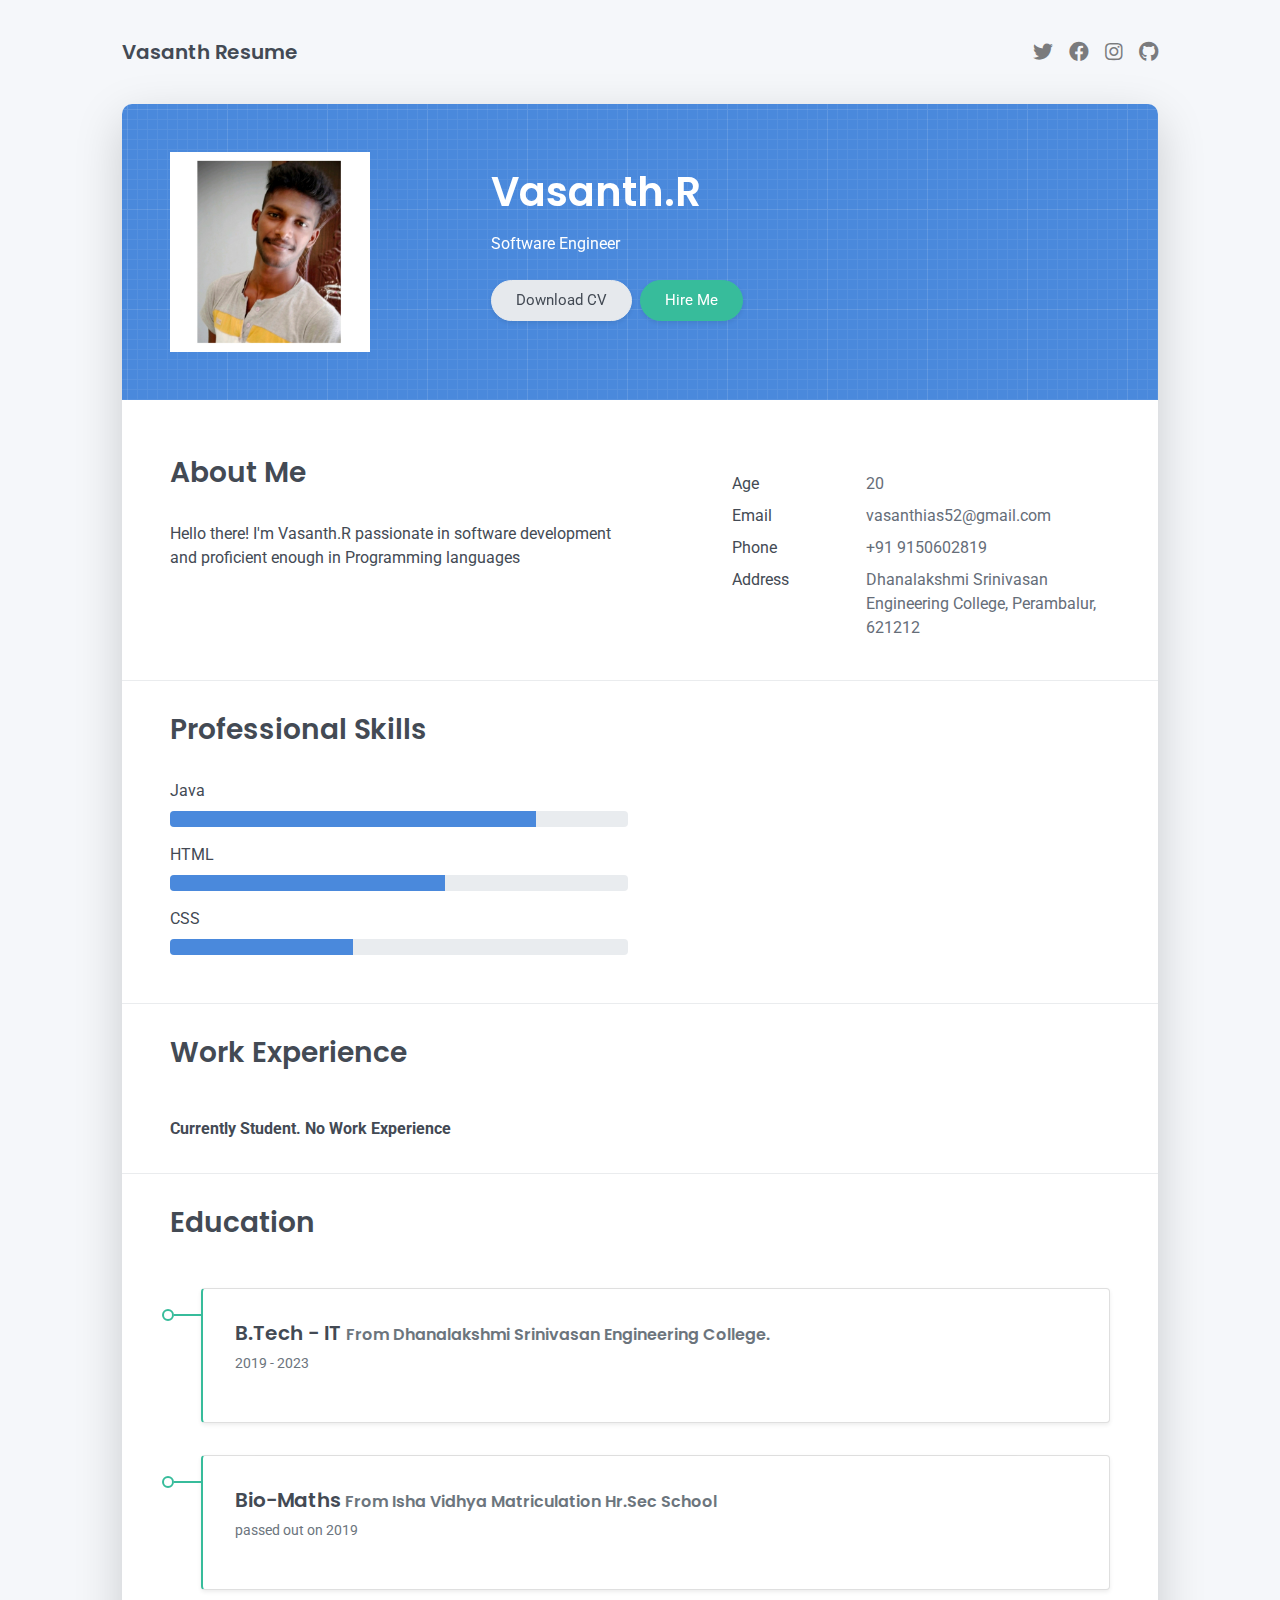
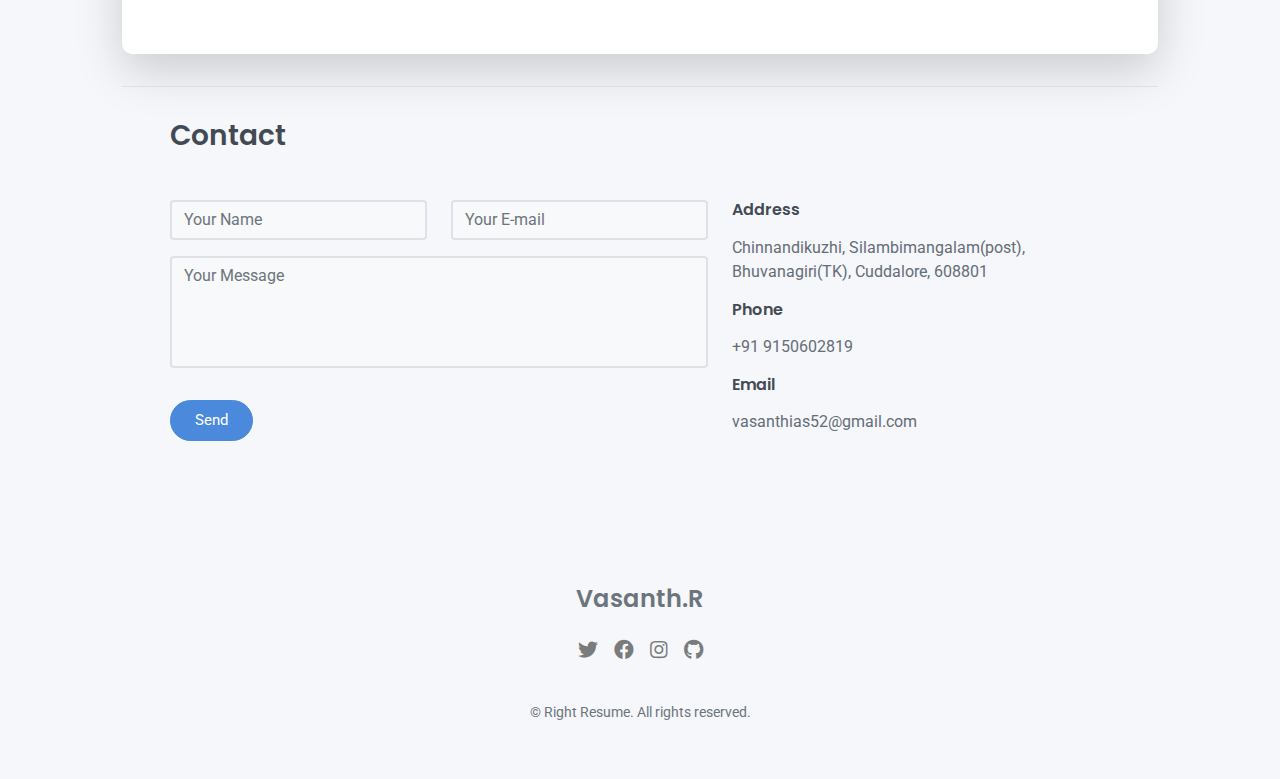
<file: Assignments/Team Lead/Assignment 1/index.html>
<!DOCTYPE html>
<html lang="en-US">
  <head>
    <meta charset="UTF-8">
    <meta http-equiv="X-UA-Compatible" content="IE=edge">
    <meta name="viewport" content="width=device-width, initial-scale=1">
    <title>Vasa Resume</title>
    <link rel="preconnect" href="https://fonts.gstatic.com" crossorigin="crossorigin"/>
    <link rel="preload" as="style" href="https://fonts.googleapis.com/css2?family=Poppins:wght@600&amp;family=Roboto:wght@300;400;500;700&amp;display=swap"/>
    <link rel="stylesheet" href="https://fonts.googleapis.com/css2?family=Poppins:wght@600&amp;family=Roboto:wght@300;400;500;700&amp;display=swap" media="print" onload="this.media='all'"/>
    <noscript>
      <link rel="stylesheet" href="https://fonts.googleapis.com/css2?family=Poppins:wght@600&amp;family=Roboto:wght@300;400;500;700&amp;display=swap"/>
    </noscript>
    <link href="css/font-awesome/css/all.min.css?ver=1.2.0" rel="stylesheet">
    <link href="css/bootstrap.min.css?ver=1.2.0" rel="stylesheet">
    <link href="css/aos.css?ver=1.2.0" rel="stylesheet">
    <link href="css/main.css?ver=1.2.0" rel="stylesheet">
    <noscript>
      <style type="text/css">
        [data-aos] {
            opacity: 1 !important;
            transform: translate(0) scale(1) !important;
        }
        img{
          border: 2px solid white !important;
        }
      </style>
    </noscript>
  </head>
  <body id="top">
    <header class="d-print-none">
      <div class="container text-center text-lg-left">
        <div class="py-3 clearfix">
          <h1 class="site-title mb-0">Vasanth Resume</h1>
          <div class="site-nav">
            <nav role="navigation">
              <ul class="nav justify-content-center">
                <li class="nav-item"><a class="nav-link" href="https://twitter.com" title="Twitter"><i class="fab fa-twitter"></i><span class="menu-title sr-only">Twitter</span></a>
                </li>
                <li class="nav-item"><a class="nav-link" href="https://www.facebook.com" title="Facebook"><i class="fab fa-facebook"></i><span class="menu-title sr-only">Facebook</span></a>
                </li>
                <li class="nav-item"><a class="nav-link" href="https://www.instagram.com" title="Instagram"><i class="fab fa-instagram"></i><span class="menu-title sr-only">Instagram</span></a>
                </li>
                <li class="nav-item"><a class="nav-link" href="https://github.com" title="Github"><i class="fab fa-github"></i><span class="menu-title sr-only">Github</span></a>
                </li>
              </ul>
            </nav>
          </div>
        </div>
      </div>
    </header>
    <div class="page-content">
      <div class="container">
<div class="cover shadow-lg bg-white">
  <div class="cover-bg p-3 p-lg-4 text-white">
    <div class="row">
      <div class="col-lg-4 col-md-5">
        <div><img src="images/vasa_img.jpg" width="200" height="200"  class="border border-5 border-white"/></div>
      </div>
      <div class="col-lg-8 col-md-7 text-center text-md-start">
        <h2 class="h1 mt-2" data-aos="fade-left" data-aos-delay="0">Vasanth.R</h2>
        <p data-aos="fade-left" data-aos-delay="100">Software Engineer</p>
        <div class="d-print-none" data-aos="fade-left" data-aos-delay="200"><a class="btn btn-light text-dark shadow-sm mt-1 me-1"  target="_blank">Download CV</a><a class="btn btn-success shadow-sm mt-1" href="#contact">Hire Me</a></div>
      </div>
    </div>
  </div>
  <div class="about-section pt-4 px-3 px-lg-4 mt-1">
    <div class="row">
      <div class="col-md-6">
        <h2 class="h3 mb-3">About Me</h2>
        <p>Hello there! I'm Vasanth.R passionate in software development and proficient enough in Programming languages</p>
      </div>
      <div class="col-md-5 offset-md-1">
        <div class="row mt-2">
          <div class="col-sm-4">
            <div class="pb-1">Age</div>
          </div>
          <div class="col-sm-8">
            <div class="pb-1 text-secondary">20</div>
          </div>
          <div class="col-sm-4">
            <div class="pb-1">Email</div>
          </div>
          <div class="col-sm-8">
            <div class="pb-1 text-secondary">vasanthias52@gmail.com</div>
          </div>
          <div class="col-sm-4">
            <div class="pb-1">Phone</div>
          </div>
          <div class="col-sm-8">
            <div class="pb-1 text-secondary">+91 9150602819</div>
          </div>
          <div class="col-sm-4">
            <div class="pb-1">Address</div>
          </div>
          <div class="col-sm-8">
            <div class="pb-1 text-secondary">Dhanalakshmi Srinivasan Engineering College, Perambalur, 621212</div>
          </div>
        </div>
      </div>
    </div>
  </div>
  <hr class="d-print-none"/>
  <div class="skills-section px-3 px-lg-4">
    <h2 class="h3 mb-3">Professional Skills</h2>
    <div class="row">
      <div class="col-md-6">
        <div class="mb-2"><span>Java</span>
          <div class="progress my-1">
            <div class="progress-bar bg-primary" role="progressbar" data-aos="zoom-in-right" data-aos-delay="100" data-aos-anchor=".skills-section" style="width: 80%" aria-valuenow="90" aria-valuemin="0" aria-valuemax="100"></div>
          </div>
        </div>
        <div class="mb-2"><span>HTML</span>
          <div class="progress my-1">
            <div class="progress-bar bg-primary" role="progressbar" data-aos="zoom-in-right" data-aos-delay="200" data-aos-anchor=".skills-section" style="width: 60%" aria-valuenow="85" aria-valuemin="0" aria-valuemax="100"></div>
          </div>
        </div>
        <div class="mb-2"><span>CSS</span>
          <div class="progress my-1">
            <div class="progress-bar bg-primary" role="progressbar" data-aos="zoom-in-right" data-aos-delay="300" data-aos-anchor=".skills-section" style="width: 40%" aria-valuenow="75" aria-valuemin="0" aria-valuemax="100"></div>
          </div>
        </div>
      </div>
    </div>
  </div>
  <hr class="d-print-none"/>
  <div class="work-experience-section px-3 px-lg-4">
    <h2 class="h3 mb-4">Work Experience</h2><b>Currently Student. No Work Experience</b>
  </div>
  <hr class="d-print-none"/>
  <div class="page-break"></div>
  <div class="education-section px-3 px-lg-4 pb-4">
    <h2 class="h3 mb-4">Education</h2>
      <div class="timeline-card timeline-card-success card shadow-sm">
        <div class="card-body">
          <div class="h5 mb-1">B.Tech - IT <span class="text-muted h6"> From Dhanalakshmi Srinivasan Engineering College. </span></div>
          <div class="text-muted text-small mb-2">2019 - 2023</div>
        </div>
      </div>
      <div class="timeline-card timeline-card-success card shadow-sm">
        <div class="card-body">
          <div class="h5 mb-1">Bio-Maths<span class="text-muted h6"> From Isha Vidhya Matriculation Hr.Sec School</span></div>
          <div class="text-muted text-small mb-2">passed out on 2019</div>
        </div>
      </div>
    </div>
  </div>
  <hr class="d-print-none"/>
  <div class="contant-section px-3 px-lg-4 pb-4" id="contact">
    <h2 class="h3 text mb-3">Contact</h2>
    <div class="row">
      <div class="col-md-7 d-print-none">
        <div class="my-2"><form action=""
    method="POST">
  <div class="row">
    <div class="col-6">
      <input class="form-control" type="text" id="name" name="name" placeholder="Your Name" required>
    </div>
    <div class="col-6">
      <input class="form-control" type="email" id="email" name="_replyto" placeholder="Your E-mail" required>
    </div>
  </div>
  <div class="form-group my-2">
    <textarea class="form-control" style="resize: none;" id="message" name="message" rows="4"  placeholder="Your Message" required></textarea>
  </div>
  <button class="btn btn-primary mt-2" type="submit">Send</button>
</form>
        </div>
      </div>
      <div class="col">
        <div class="mt-2">
          <h3 class="h6">Address</h3>
          <div class="pb-2 text-secondary">Chinnandikuzhi, Silambimangalam(post), Bhuvanagiri(TK), Cuddalore, 608801</div>
          <h3 class="h6">Phone</h3>
          <div class="pb-2 text-secondary">+91 9150602819</div>
          <h3 class="h6">Email</h3>
          <div class="pb-2 text-secondary">vasanthias52@gmail.com</div>
        </div>
      </div>
      <div class="col d-none d-print-block">
        <div class="mt-2">
          <div>
            <div class="mb-2">
              <div class="text-dark"><i class="fab fa-twitter mr-1"></i><span>https://twitter.com</span>
              </div>
            </div>
            <div class="mb-2">
              <div class="text-dark"><i class="fab fa-facebook mr-1"></i><span>https://www.facebook.com</span>
              </div>
            </div>
            <div class="mb-2">
              <div class="text-dark"><i class="fab fa-instagram mr-1"></i><span>https://www.instagram.com</span>
              </div>
            </div>
            <div class="mb-2">
              <div class="text-dark"><i class="fab fa-github mr-1"></i><span>https://github.com</span>
              </div>
            </div>
          </div>
        </div>
      </div>
    </div>
  </div>
</div></div>
    </div>
    <footer class="pt-4 pb-4 text-muted text-center d-print-none">
      <div class="container">
        <div class="my-3">
          <div class="h4">Vasanth.R</div>
          <div class="footer-nav">
            <nav role="navigation">
              <ul class="nav justify-content-center">
                <li class="nav-item"><a class="nav-link" href="https://twitter.com" title="Twitter"><i class="fab fa-twitter"></i><span class="menu-title sr-only">Twitter</span></a>
                </li>
                <li class="nav-item"><a class="nav-link" href="https://www.facebook.com" title="Facebook"><i class="fab fa-facebook"></i><span class="menu-title sr-only">Facebook</span></a>
                </li>
                <li class="nav-item"><a class="nav-link" href="https://www.instagram.com" title="Instagram"><i class="fab fa-instagram"></i><span class="menu-title sr-only">Instagram</span></a>
                </li>
                <li class="nav-item"><a class="nav-link" href="https://github.com" title="Github"><i class="fab fa-github"></i><span class="menu-title sr-only">Github</span></a>
                </li>
              </ul>
            </nav>
          </div>
        </div>
        <div class="text-small">
          <div class="mb-1">&copy; Right Resume. All rights reserved.</div>
        </div>
      </div>
    </footer>
    <script src="scripts/bootstrap.bundle.min.js?ver=1.2.0"></script>
    <script src="scripts/aos.js?ver=1.2.0"></script>
    <script src="scripts/main.js?ver=1.2.0"></script>
  </body>
</html>
</file>
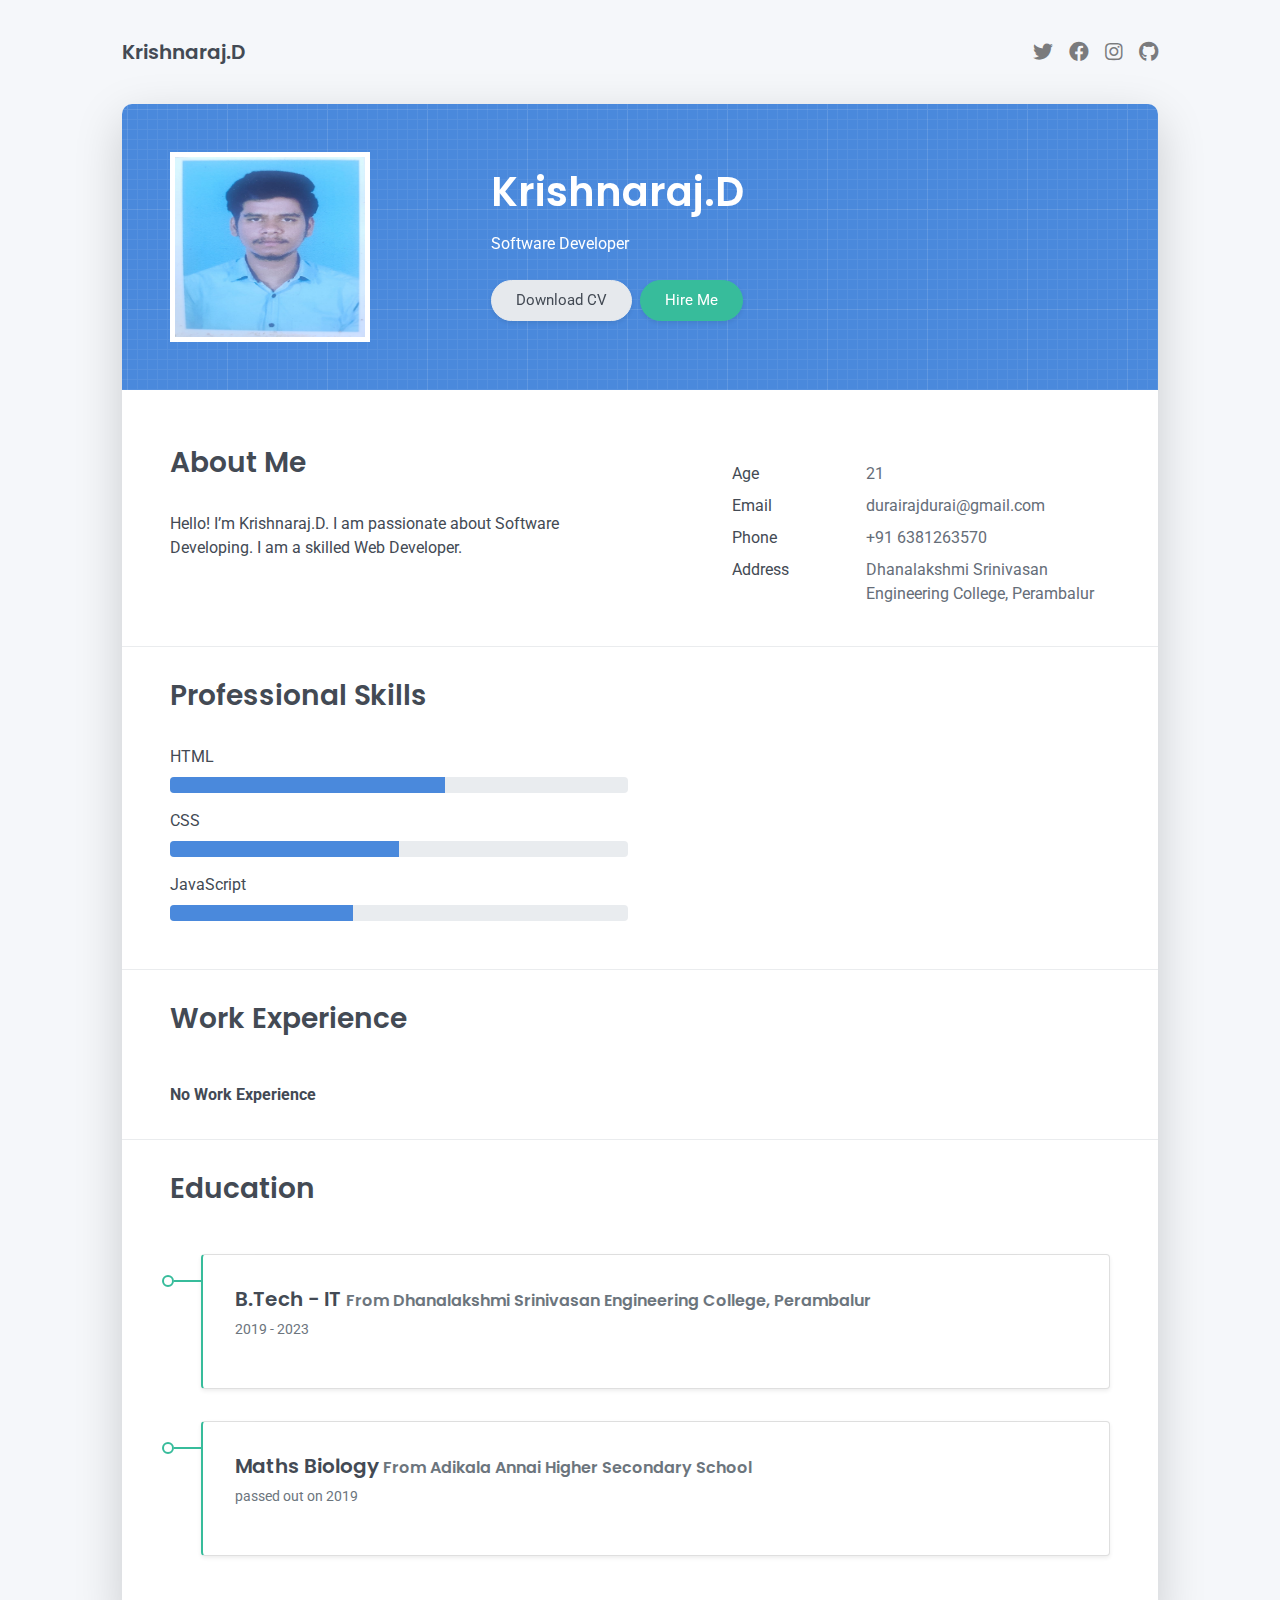
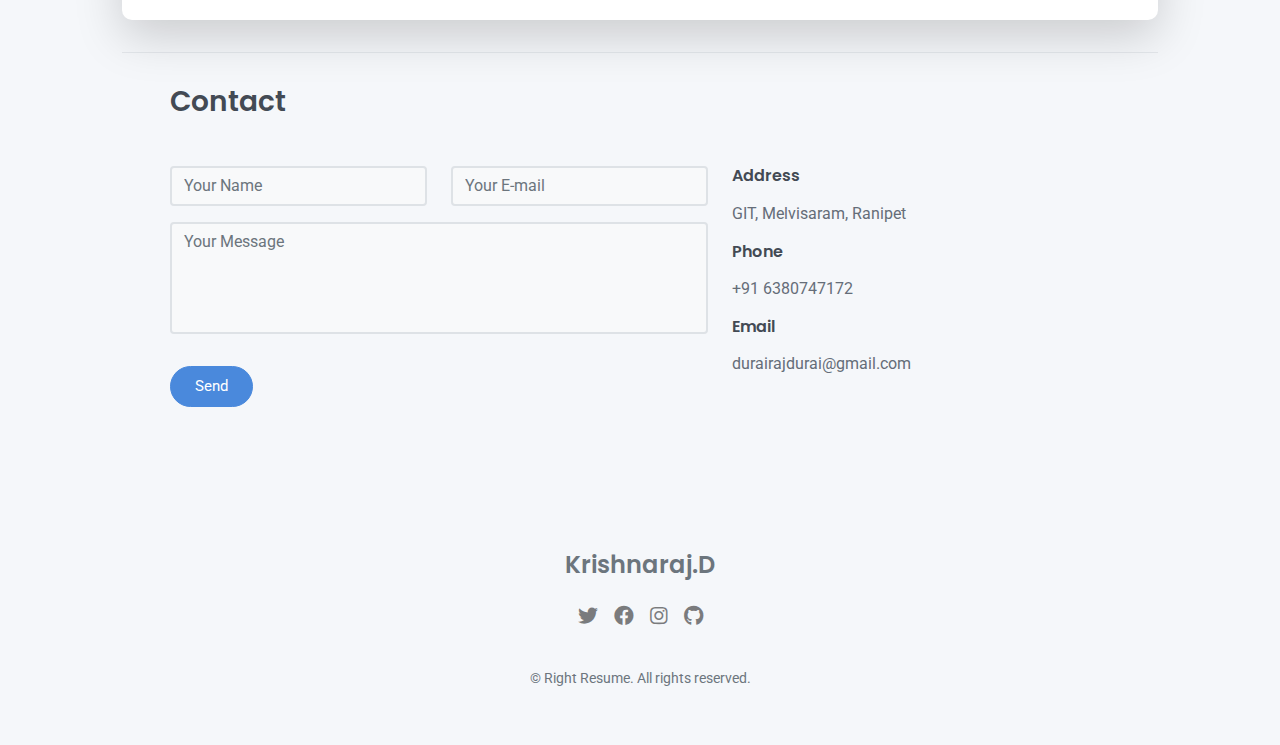
<file: Assignments/Team Member 1/Assignment 1/index.html>
<!DOCTYPE html>
<html lang="en-US">
  <head>
    <meta charset="UTF-8">
    <meta http-equiv="X-UA-Compatible" content="IE=edge">
    <meta name="viewport" content="width=device-width, initial-scale=1">
    <title>Right Resume</title>
    <link rel="preconnect" href="https://fonts.gstatic.com" crossorigin="crossorigin"/>
    <link rel="preload" as="style" href="https://fonts.googleapis.com/css2?family=Poppins:wght@600&amp;family=Roboto:wght@300;400;500;700&amp;display=swap"/>
    <link rel="stylesheet" href="https://fonts.googleapis.com/css2?family=Poppins:wght@600&amp;family=Roboto:wght@300;400;500;700&amp;display=swap" media="print" onload="this.media='all'"/>
    <noscript>
      <link rel="stylesheet" href="https://fonts.googleapis.com/css2?family=Poppins:wght@600&amp;family=Roboto:wght@300;400;500;700&amp;display=swap"/>
    </noscript>
    <link href="css/font-awesome/css/all.min.css?ver=1.2.0" rel="stylesheet">
    <link href="css/bootstrap.min.css?ver=1.2.0" rel="stylesheet">
    <link href="css/aos.css?ver=1.2.0" rel="stylesheet">
    <link href="css/main.css?ver=1.2.0" rel="stylesheet">
    <noscript>
      <style type="text/css">
        [data-aos] {
            opacity: 1 !important;
            transform: translate(0) scale(1) !important;
        }
        img{
          border: 2px solid white !important;
        }
      </style>
    </noscript>
  </head>
  <body id="top">
    <header class="d-print-none">
      <div class="container text-center text-lg-left">
        <div class="py-3 clearfix">
          <h1 class="site-title mb-0">Krishnaraj.D</h1>
          <div class="site-nav">
            <nav role="navigation">
              <ul class="nav justify-content-center">
                <li class="nav-item"><a class="nav-link" href="https://twitter.com" title="Twitter"><i class="fab fa-twitter"></i><span class="menu-title sr-only">Twitter</span></a>
                </li>
                <li class="nav-item"><a class="nav-link" href="https://www.facebook.com" title="Facebook"><i class="fab fa-facebook"></i><span class="menu-title sr-only">Facebook</span></a>
                </li>
                <li class="nav-item"><a class="nav-link" href="https://www.instagram.com" title="Instagram"><i class="fab fa-instagram"></i><span class="menu-title sr-only">Instagram</span></a>
                </li>
                <li class="nav-item"><a class="nav-link" href="https://github.com" title="Github"><i class="fab fa-github"></i><span class="menu-title sr-only">Github</span></a>
                </li>
              </ul>
            </nav>
          </div>
        </div>
      </div>
    </header>
    <div class="page-content">
      <div class="container">
<div class="cover shadow-lg bg-white">
  <div class="cover-bg p-3 p-lg-4 text-white">
    <div class="row">
      <div class="col-lg-4 col-md-5">
        <div><img src="images/krishnaraj_img.jpeg" width="200" height="190"  class="border border-5 border-white"/></div>
      </div>
      <div class="col-lg-8 col-md-7 text-center text-md-start">
        <h2 class="h1 mt-2" data-aos="fade-left" data-aos-delay="0">Krishnaraj.D</h2>
        <p data-aos="fade-left" data-aos-delay="100">Software Developer</p>
        <div class="d-print-none" data-aos="fade-left" data-aos-delay="200"><a class="btn btn-light text-dark shadow-sm mt-1 me-1" href="dhiyaneshwar.pdf" target="_blank">Download CV</a><a class="btn btn-success shadow-sm mt-1" href="#contact">Hire Me</a></div>
      </div>
    </div>
  </div>
  <div class="about-section pt-4 px-3 px-lg-4 mt-1">
    <div class="row">
      <div class="col-md-6">
        <h2 class="h3 mb-3">About Me</h2>
        <p>Hello! I’m Krishnaraj.D. I am passionate about Software Developing. I am a skilled Web Developer.</p>
      </div>
      <div class="col-md-5 offset-md-1">
        <div class="row mt-2">
          <div class="col-sm-4">
            <div class="pb-1">Age</div>
          </div>
          <div class="col-sm-8">
            <div class="pb-1 text-secondary">21</div>
          </div>
          <div class="col-sm-4">
            <div class="pb-1">Email</div>
          </div>
          <div class="col-sm-8">
            <div class="pb-1 text-secondary">durairajdurai@gmail.com</div>
          </div>
          <div class="col-sm-4">
            <div class="pb-1">Phone</div>
          </div>
          <div class="col-sm-8">
            <div class="pb-1 text-secondary">+91 6381263570</div>
          </div>
          <div class="col-sm-4">
            <div class="pb-1">Address</div>
          </div>
          <div class="col-sm-8">
            <div class="pb-1 text-secondary">Dhanalakshmi Srinivasan Engineering College, Perambalur</div>
          </div>
        </div>
      </div>
    </div>
  </div>
  <hr class="d-print-none"/>
  <div class="skills-section px-3 px-lg-4">
    <h2 class="h3 mb-3">Professional Skills</h2>
    <div class="row">
      <div class="col-md-6">
        <div class="mb-2"><span>HTML</span>
          <div class="progress my-1">
            <div class="progress-bar bg-primary" role="progressbar" data-aos="zoom-in-right" data-aos-delay="100" data-aos-anchor=".skills-section" style="width: 60%" aria-valuenow="90" aria-valuemin="0" aria-valuemax="100"></div>
          </div>
        </div>
        <div class="mb-2"><span>CSS</span>
          <div class="progress my-1">
            <div class="progress-bar bg-primary" role="progressbar" data-aos="zoom-in-right" data-aos-delay="200" data-aos-anchor=".skills-section" style="width: 50%" aria-valuenow="85" aria-valuemin="0" aria-valuemax="100"></div>
          </div>
        </div>
        <div class="mb-2"><span>JavaScript</span>
          <div class="progress my-1">
            <div class="progress-bar bg-primary" role="progressbar" data-aos="zoom-in-right" data-aos-delay="300" data-aos-anchor=".skills-section" style="width: 40%" aria-valuenow="75" aria-valuemin="0" aria-valuemax="100"></div>
          </div>
        </div>
      </div>
    </div>
  </div>
  <hr class="d-print-none"/>
  <div class="work-experience-section px-3 px-lg-4">
    <h2 class="h3 mb-4">Work Experience</h2><b>No Work Experience</b>
  </div>
  <hr class="d-print-none"/>
  <div class="page-break"></div>
  <div class="education-section px-3 px-lg-4 pb-4">
    <h2 class="h3 mb-4">Education</h2>
      <div class="timeline-card timeline-card-success card shadow-sm">
        <div class="card-body">
          <div class="h5 mb-1">B.Tech - IT <span class="text-muted h6"> From  Dhanalakshmi Srinivasan Engineering College, Perambalur </span></div>
          <div class="text-muted text-small mb-2">2019 - 2023</div>
        </div>
      </div>
      <div class="timeline-card timeline-card-success card shadow-sm">
        <div class="card-body">
          <div class="h5 mb-1">Maths Biology<span class="text-muted h6"> From Adikala Annai Higher Secondary School</span></div>
          <div class="text-muted text-small mb-2">passed out on 2019</div>
        </div>
      </div>
    </div>
  </div>
  <hr class="d-print-none"/>
  <div class="contant-section px-3 px-lg-4 pb-4" id="contact">
    <h2 class="h3 text mb-3">Contact</h2>
    <div class="row">
      <div class="col-md-7 d-print-none">
        <div class="my-2"><form action=""
    method="POST">
  <div class="row">
    <div class="col-6">
      <input class="form-control" type="text" id="name" name="name" placeholder="Your Name" required>
    </div>
    <div class="col-6">
      <input class="form-control" type="email" id="email" name="_replyto" placeholder="Your E-mail" required>
    </div>
  </div>
  <div class="form-group my-2">
    <textarea class="form-control" style="resize: none;" id="message" name="message" rows="4"  placeholder="Your Message" required></textarea>
  </div>
  <button class="btn btn-primary mt-2" type="submit">Send</button>
</form>
        </div>
      </div>
      <div class="col">
        <div class="mt-2">
          <h3 class="h6">Address</h3>
          <div class="pb-2 text-secondary">GIT, Melvisaram, Ranipet</div>
          <h3 class="h6">Phone</h3>
          <div class="pb-2 text-secondary">+91 6380747172</div>
          <h3 class="h6">Email</h3>
          <div class="pb-2 text-secondary">durairajdurai@gmail.com</div>
        </div>
      </div>
      <div class="col d-none d-print-block">
        <div class="mt-2">
          <div>
            <div class="mb-2">
              <div class="text-dark"><i class="fab fa-twitter mr-1"></i><span>https://twitter.com</span>
              </div>
            </div>
            <div class="mb-2">
              <div class="text-dark"><i class="fab fa-facebook mr-1"></i><span>https://www.facebook.com</span>
              </div>
            </div>
            <div class="mb-2">
              <div class="text-dark"><i class="fab fa-instagram mr-1"></i><span>https://www.instagram.com</span>
              </div>
            </div>
            <div class="mb-2">
              <div class="text-dark"><i class="fab fa-github mr-1"></i><span>https://github.com</span>
              </div>
            </div>
          </div>
        </div>
      </div>
    </div>
  </div>
</div></div>
    </div>
    <footer class="pt-4 pb-4 text-muted text-center d-print-none">
      <div class="container">
        <div class="my-3">
          <div class="h4">Krishnaraj.D</div>
          <div class="footer-nav">
            <nav role="navigation">
              <ul class="nav justify-content-center">
                <li class="nav-item"><a class="nav-link" href="https://twitter.com" title="Twitter"><i class="fab fa-twitter"></i><span class="menu-title sr-only">Twitter</span></a>
                </li>
                <li class="nav-item"><a class="nav-link" href="https://www.facebook.com" title="Facebook"><i class="fab fa-facebook"></i><span class="menu-title sr-only">Facebook</span></a>
                </li>
                <li class="nav-item"><a class="nav-link" href="https://www.instagram.com" title="Instagram"><i class="fab fa-instagram"></i><span class="menu-title sr-only">Instagram</span></a>
                </li>
                <li class="nav-item"><a class="nav-link" href="https://github.com" title="Github"><i class="fab fa-github"></i><span class="menu-title sr-only">Github</span></a>
                </li>
              </ul>
            </nav>
          </div>
        </div>
        <div class="text-small">
          <div class="mb-1">&copy; Right Resume. All rights reserved.</div>
        </div>
      </div>
    </footer>
    <script src="scripts/bootstrap.bundle.min.js?ver=1.2.0"></script>
    <script src="scripts/aos.js?ver=1.2.0"></script>
    <script src="scripts/main.js?ver=1.2.0"></script>
  </body>
</html>
</file>
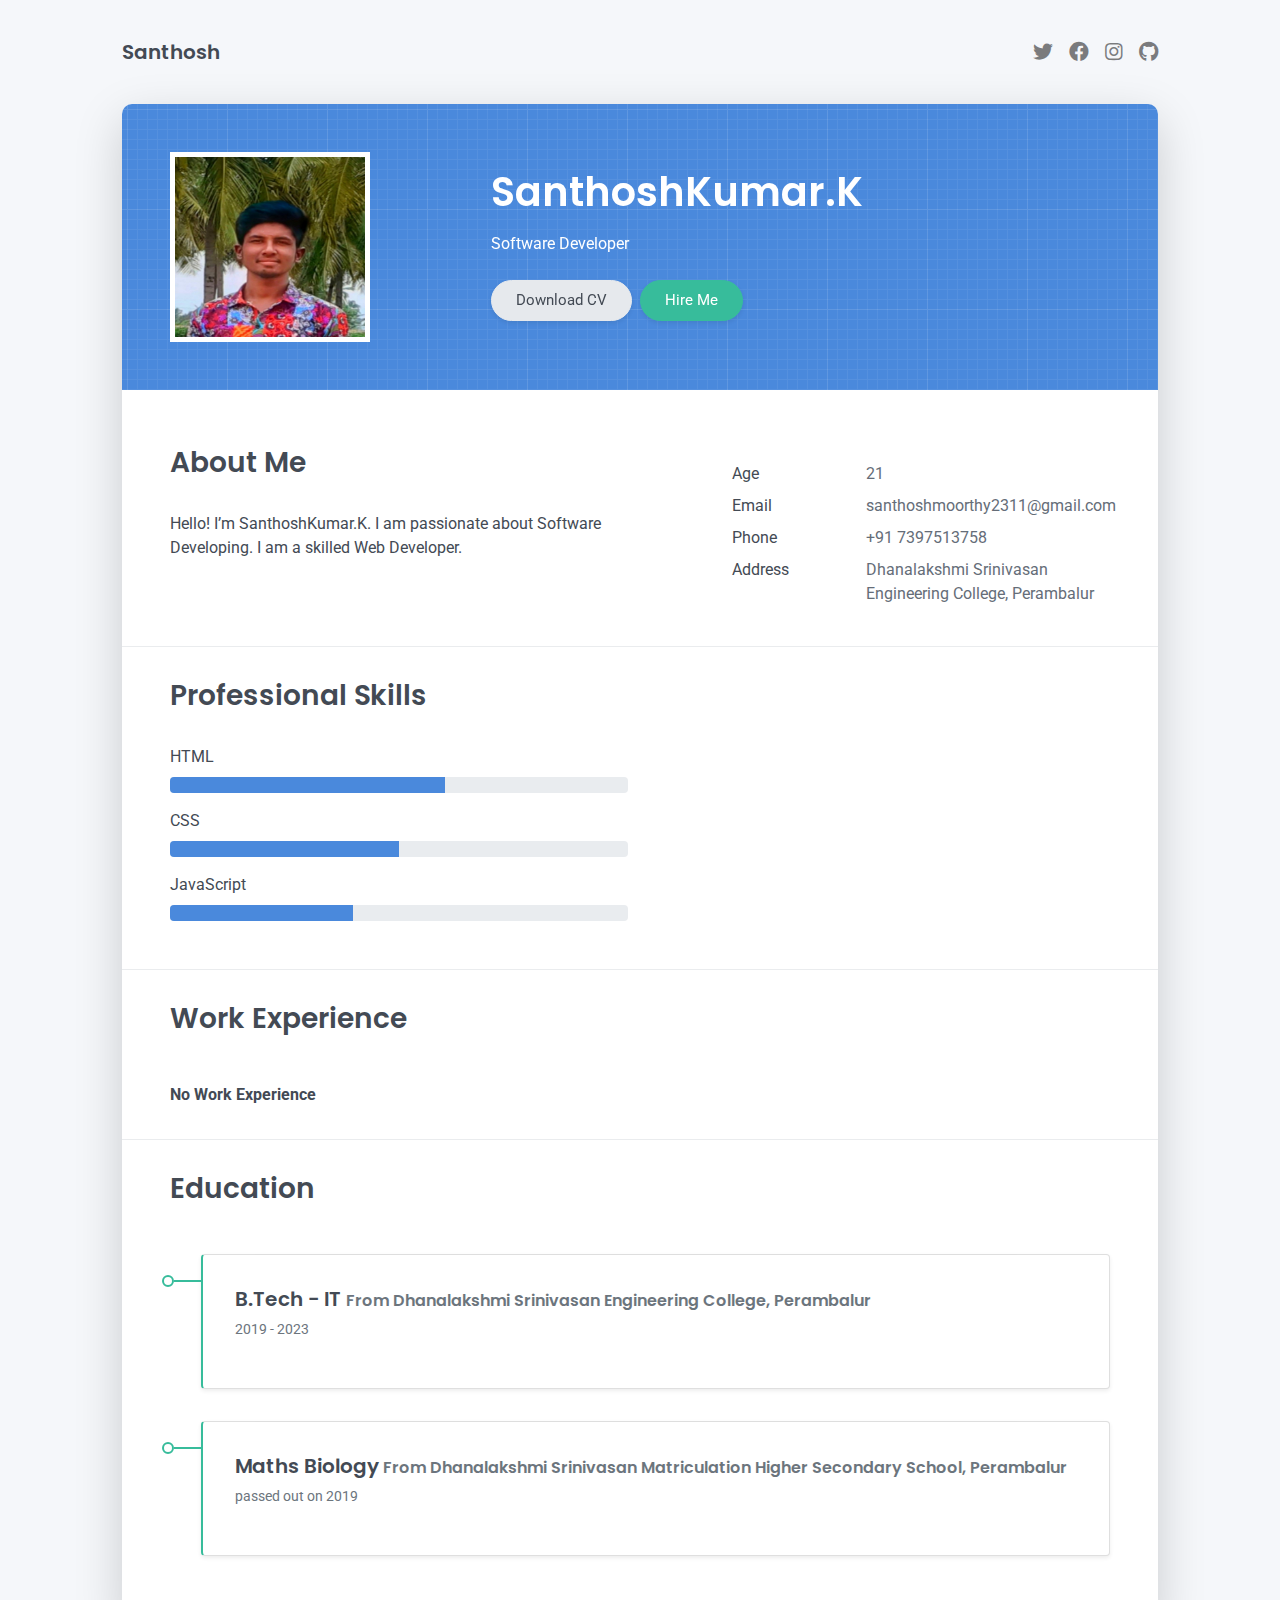
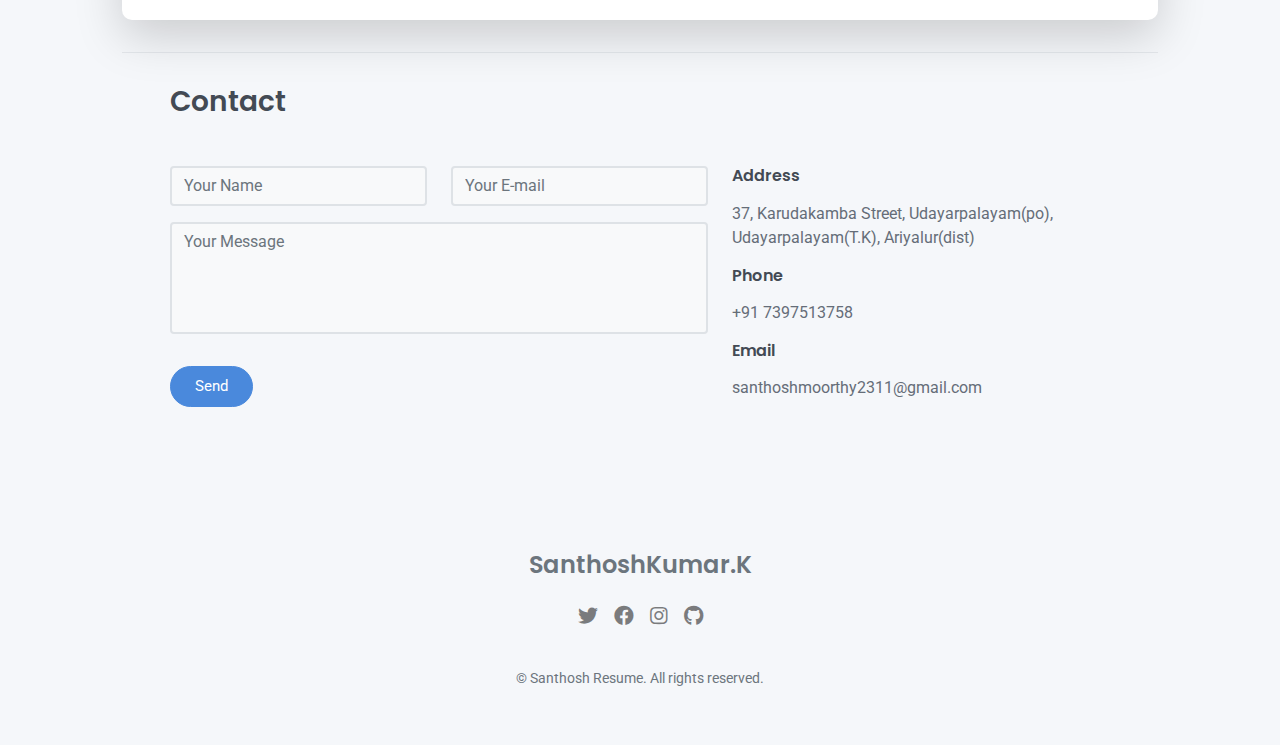
<file: Assignments/Team Member 2/Assignment 1/index.html>
<!DOCTYPE html>
<html lang="en-US">
  <head>
    <meta charset="UTF-8">
    <meta http-equiv="X-UA-Compatible" content="IE=edge">
    <meta name="viewport" content="width=device-width, initial-scale=1">
    <title>Santhosh Resume</title>
    <link rel="preconnect" href="https://fonts.gstatic.com" crossorigin="crossorigin"/>
    <link rel="preload" as="style" href="https://fonts.googleapis.com/css2?family=Poppins:wght@600&amp;family=Roboto:wght@300;400;500;700&amp;display=swap"/>
    <link rel="stylesheet" href="https://fonts.googleapis.com/css2?family=Poppins:wght@600&amp;family=Roboto:wght@300;400;500;700&amp;display=swap" media="print" onload="this.media='all'"/>
    <noscript>
      <link rel="stylesheet" href="https://fonts.googleapis.com/css2?family=Poppins:wght@600&amp;family=Roboto:wght@300;400;500;700&amp;display=swap"/>
    </noscript>
    <link href="css/font-awesome/css/all.min.css?ver=1.2.0" rel="stylesheet">
    <link href="css/bootstrap.min.css?ver=1.2.0" rel="stylesheet">
    <link href="css/aos.css?ver=1.2.0" rel="stylesheet">
    <link href="css/main.css?ver=1.2.0" rel="stylesheet">
    <noscript>
      <style type="text/css">
        [data-aos] {
            opacity: 1 !important;
            transform: translate(0) scale(1) !important;
        }
        img{
          border: 2px solid white !important;
        }
      </style>
    </noscript>
  </head>
  <body id="top">
    <header class="d-print-none">
      <div class="container text-center text-lg-left">
        <div class="py-3 clearfix">
          <h1 class="site-title mb-0">Santhosh</h1>
          <div class="site-nav">
            <nav role="navigation">
              <ul class="nav justify-content-center">
                <li class="nav-item"><a class="nav-link" href="https://twitter.com" title="Twitter"><i class="fab fa-twitter"></i><span class="menu-title sr-only">Twitter</span></a>
                </li>
                <li class="nav-item"><a class="nav-link" href="https://www.facebook.com" title="Facebook"><i class="fab fa-facebook"></i><span class="menu-title sr-only">Facebook</span></a>
                </li>
                <li class="nav-item"><a class="nav-link" href="https://www.instagram.com" title="Instagram"><i class="fab fa-instagram"></i><span class="menu-title sr-only">Instagram</span></a>
                </li>
                <li class="nav-item"><a class="nav-link" href="https://github.com" title="Github"><i class="fab fa-github"></i><span class="menu-title sr-only">Github</span></a>
                </li>
              </ul>
            </nav>
          </div>
        </div>
      </div>
    </header>
    <div class="page-content">
      <div class="container">
<div class="cover shadow-lg bg-white">
  <div class="cover-bg p-3 p-lg-4 text-white">
    <div class="row">
      <div class="col-lg-4 col-md-5">
        <div><img src="images/santhosh_img.jpeg" width="200" height="190"  class="border border-5 border-white"/></div>
      </div>
      <div class="col-lg-8 col-md-7 text-center text-md-start">
        <h2 class="h1 mt-2" data-aos="fade-left" data-aos-delay="0">SanthoshKumar.K</h2>
        <p data-aos="fade-left" data-aos-delay="100">Software Developer</p>
        <div class="d-print-none" data-aos="fade-left" data-aos-delay="200"><a class="btn btn-light text-dark shadow-sm mt-1 me-1" href="dhiyaneshwar.pdf" target="_blank">Download CV</a><a class="btn btn-success shadow-sm mt-1" href="#contact">Hire Me</a></div>
      </div>
    </div>
  </div>
  <div class="about-section pt-4 px-3 px-lg-4 mt-1">
    <div class="row">
      <div class="col-md-6">
        <h2 class="h3 mb-3">About Me</h2>
        <p>Hello! I’m SanthoshKumar.K. I am passionate about Software Developing. I am a skilled Web Developer.</p>
      </div>
      <div class="col-md-5 offset-md-1">
        <div class="row mt-2">
          <div class="col-sm-4">
            <div class="pb-1">Age</div>
          </div>
          <div class="col-sm-8">
            <div class="pb-1 text-secondary">21</div>
          </div>
          <div class="col-sm-4">
            <div class="pb-1">Email</div>
          </div>
          <div class="col-sm-8">
            <div class="pb-1 text-secondary">santhoshmoorthy2311@gmail.com</div>
          </div>
          <div class="col-sm-4">
            <div class="pb-1">Phone</div>
          </div>
          <div class="col-sm-8">
            <div class="pb-1 text-secondary">+91 7397513758</div>
          </div>
          <div class="col-sm-4">
            <div class="pb-1">Address</div>
          </div>
          <div class="col-sm-8">
            <div class="pb-1 text-secondary">Dhanalakshmi Srinivasan Engineering College, Perambalur</div>
          </div>
        </div>
      </div>
    </div>
  </div>
  <hr class="d-print-none"/>
  <div class="skills-section px-3 px-lg-4">
    <h2 class="h3 mb-3">Professional Skills</h2>
    <div class="row">
      <div class="col-md-6">
        <div class="mb-2"><span>HTML</span>
          <div class="progress my-1">
            <div class="progress-bar bg-primary" role="progressbar" data-aos="zoom-in-right" data-aos-delay="100" data-aos-anchor=".skills-section" style="width: 60%" aria-valuenow="90" aria-valuemin="0" aria-valuemax="100"></div>
          </div>
        </div>
        <div class="mb-2"><span>CSS</span>
          <div class="progress my-1">
            <div class="progress-bar bg-primary" role="progressbar" data-aos="zoom-in-right" data-aos-delay="200" data-aos-anchor=".skills-section" style="width: 50%" aria-valuenow="85" aria-valuemin="0" aria-valuemax="100"></div>
          </div>
        </div>
        <div class="mb-2"><span>JavaScript</span>
          <div class="progress my-1">
            <div class="progress-bar bg-primary" role="progressbar" data-aos="zoom-in-right" data-aos-delay="300" data-aos-anchor=".skills-section" style="width: 40%" aria-valuenow="75" aria-valuemin="0" aria-valuemax="100"></div>
          </div>
        </div>
      </div>
    </div>
  </div>
  <hr class="d-print-none"/>
  <div class="work-experience-section px-3 px-lg-4">
    <h2 class="h3 mb-4">Work Experience</h2><b>No Work Experience</b>
  </div>
  <hr class="d-print-none"/>
  <div class="page-break"></div>
  <div class="education-section px-3 px-lg-4 pb-4">
    <h2 class="h3 mb-4">Education</h2>
      <div class="timeline-card timeline-card-success card shadow-sm">
        <div class="card-body">
          <div class="h5 mb-1">B.Tech - IT <span class="text-muted h6"> From  Dhanalakshmi Srinivasan Engineering College, Perambalur </span></div>
          <div class="text-muted text-small mb-2">2019 - 2023</div>
        </div>
      </div>
      <div class="timeline-card timeline-card-success card shadow-sm">
        <div class="card-body">
          <div class="h5 mb-1">Maths Biology<span class="text-muted h6"> From Dhanalakshmi Srinivasan Matriculation Higher Secondary School, Perambalur</span></div>
          <div class="text-muted text-small mb-2">passed out on 2019</div>
        </div>
      </div>
    </div>
  </div>
  <hr class="d-print-none"/>
  <div class="contant-section px-3 px-lg-4 pb-4" id="contact">
    <h2 class="h3 text mb-3">Contact</h2>
    <div class="row">
      <div class="col-md-7 d-print-none">
        <div class="my-2"><form action=""
    method="POST">
  <div class="row">
    <div class="col-6">
      <input class="form-control" type="text" id="name" name="name" placeholder="Your Name" required>
    </div>
    <div class="col-6">
      <input class="form-control" type="email" id="email" name="_replyto" placeholder="Your E-mail" required>
    </div>
  </div>
  <div class="form-group my-2">
    <textarea class="form-control" style="resize: none;" id="message" name="message" rows="4"  placeholder="Your Message" required></textarea>
  </div>
  <button class="btn btn-primary mt-2" type="submit">Send</button>
</form>
        </div>
      </div>
      <div class="col">
        <div class="mt-2">
          <h3 class="h6">Address</h3>
          <div class="pb-2 text-secondary">37, Karudakamba Street, Udayarpalayam(po), Udayarpalayam(T.K), Ariyalur(dist)</div>
          <h3 class="h6">Phone</h3>
          <div class="pb-2 text-secondary">+91 7397513758</div>
          <h3 class="h6">Email</h3>
          <div class="pb-2 text-secondary">santhoshmoorthy2311@gmail.com</div>
        </div>
      </div>
      <div class="col d-none d-print-block">
        <div class="mt-2">
          <div>
            <div class="mb-2">
              <div class="text-dark"><i class="fab fa-twitter mr-1"></i><span>https://twitter.com</span>
              </div>
            </div>
            <div class="mb-2">
              <div class="text-dark"><i class="fab fa-facebook mr-1"></i><span>https://www.facebook.com</span>
              </div>
            </div>
            <div class="mb-2">
              <div class="text-dark"><i class="fab fa-instagram mr-1"></i><span>https://www.instagram.com</span>
              </div>
            </div>
            <div class="mb-2">
              <div class="text-dark"><i class="fab fa-github mr-1"></i><span>https://github.com</span>
              </div>
            </div>
          </div>
        </div>
      </div>
    </div>
  </div>
</div></div>
    </div>
    <footer class="pt-4 pb-4 text-muted text-center d-print-none">
      <div class="container">
        <div class="my-3">
          <div class="h4">SanthoshKumar.K</div>
          <div class="footer-nav">
            <nav role="navigation">
              <ul class="nav justify-content-center">
                <li class="nav-item"><a class="nav-link" href="https://twitter.com" title="Twitter"><i class="fab fa-twitter"></i><span class="menu-title sr-only">Twitter</span></a>
                </li>
                <li class="nav-item"><a class="nav-link" href="https://www.facebook.com" title="Facebook"><i class="fab fa-facebook"></i><span class="menu-title sr-only">Facebook</span></a>
                </li>
                <li class="nav-item"><a class="nav-link" href="https://www.instagram.com" title="Instagram"><i class="fab fa-instagram"></i><span class="menu-title sr-only">Instagram</span></a>
                </li>
                <li class="nav-item"><a class="nav-link" href="https://github.com" title="Github"><i class="fab fa-github"></i><span class="menu-title sr-only">Github</span></a>
                </li>
              </ul>
            </nav>
          </div>
        </div>
        <div class="text-small">
          <div class="mb-1">&copy; Santhosh Resume. All rights reserved.</div>
        </div>
      </div>
    </footer>
    <script src="scripts/bootstrap.bundle.min.js?ver=1.2.0"></script>
    <script src="scripts/aos.js?ver=1.2.0"></script>
    <script src="scripts/main.js?ver=1.2.0"></script>
  </body>
</html>
</file>
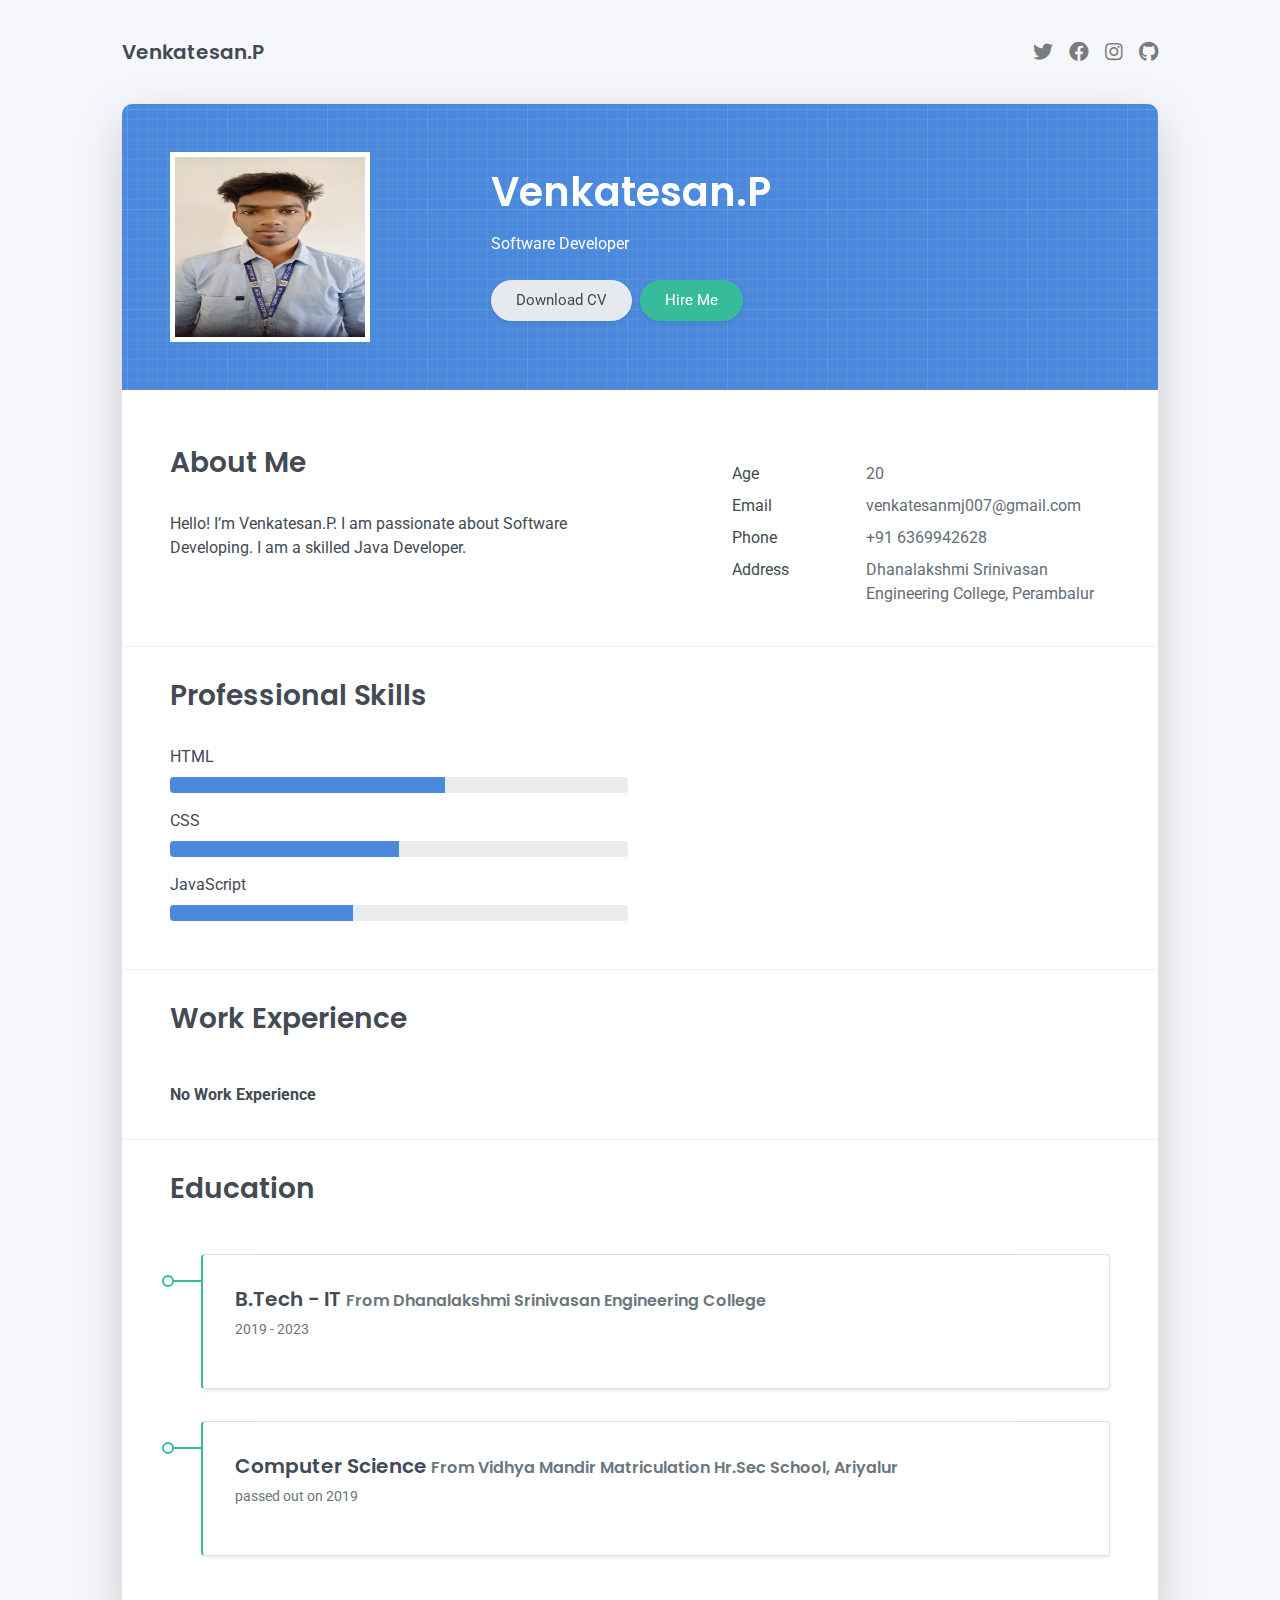
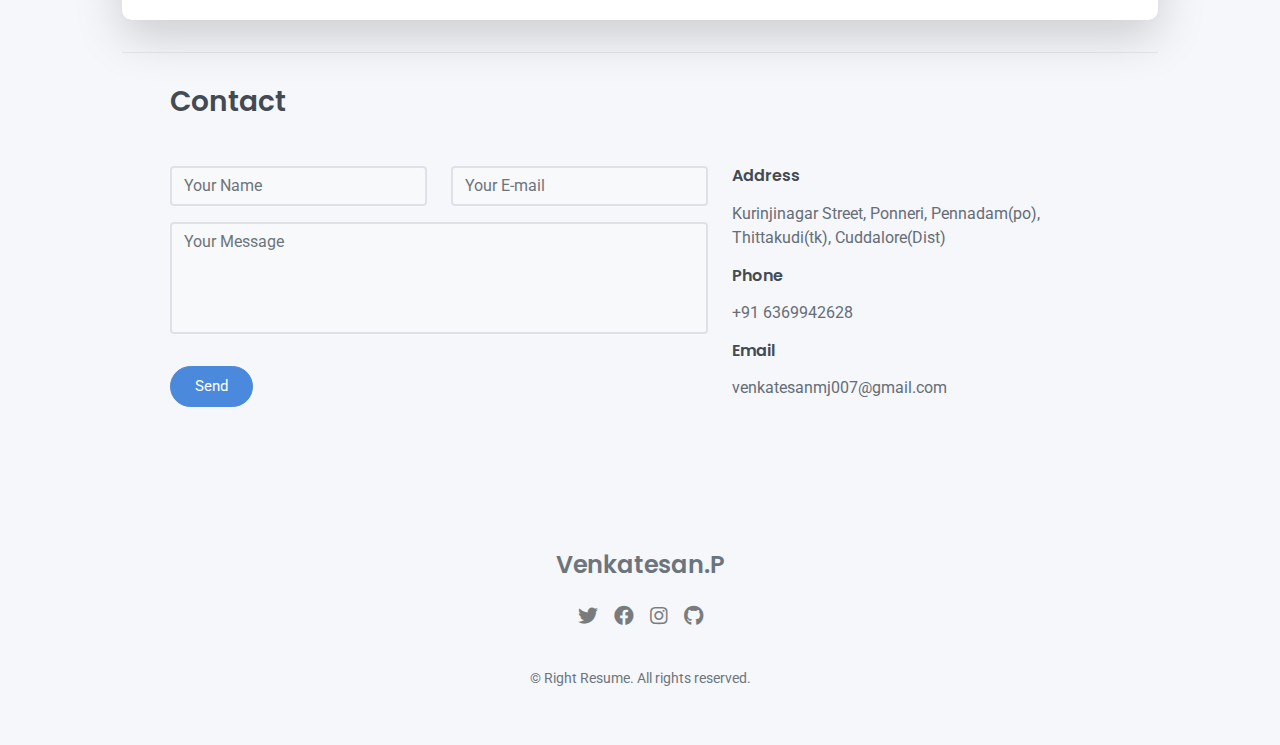
<file: Assignments/Team Member 3/Assignment 1/index.html>
<!DOCTYPE html>
<html lang="en-US">
  <head>
    <meta charset="UTF-8">
    <meta http-equiv="X-UA-Compatible" content="IE=edge">
    <meta name="viewport" content="width=device-width, initial-scale=1">
    <title>Venkat resume</title>
    <link rel="preconnect" href="https://fonts.gstatic.com" crossorigin="crossorigin"/>
    <link rel="preload" as="style" href="https://fonts.googleapis.com/css2?family=Poppins:wght@600&amp;family=Roboto:wght@300;400;500;700&amp;display=swap"/>
    <link rel="stylesheet" href="https://fonts.googleapis.com/css2?family=Poppins:wght@600&amp;family=Roboto:wght@300;400;500;700&amp;display=swap" media="print" onload="this.media='all'"/>
    <noscript>
      <link rel="stylesheet" href="https://fonts.googleapis.com/css2?family=Poppins:wght@600&amp;family=Roboto:wght@300;400;500;700&amp;display=swap"/>
    </noscript>
    <link href="css/font-awesome/css/all.min.css?ver=1.2.0" rel="stylesheet">
    <link href="css/bootstrap.min.css?ver=1.2.0" rel="stylesheet">
    <link href="css/aos.css?ver=1.2.0" rel="stylesheet">
    <link href="css/main.css?ver=1.2.0" rel="stylesheet">
    <noscript>
      <style type="text/css">
        [data-aos] {
            opacity: 1 !important;
            transform: translate(0) scale(1) !important;
        }
        img{
          border: 2px solid white !important;
        }
      </style>
    </noscript>
  </head>
  <body id="top">
    <header class="d-print-none">
      <div class="container text-center text-lg-left">
        <div class="py-3 clearfix">
          <h1 class="site-title mb-0">Venkatesan.P</h1>
          <div class="site-nav">
            <nav role="navigation">
              <ul class="nav justify-content-center">
                <li class="nav-item"><a class="nav-link" href="https://twitter.com" title="Twitter"><i class="fab fa-twitter"></i><span class="menu-title sr-only">Twitter</span></a>
                </li>
                <li class="nav-item"><a class="nav-link" href="https://www.facebook.com" title="Facebook"><i class="fab fa-facebook"></i><span class="menu-title sr-only">Facebook</span></a>
                </li>
                <li class="nav-item"><a class="nav-link" href="https://www.instagram.com" title="Instagram"><i class="fab fa-instagram"></i><span class="menu-title sr-only">Instagram</span></a>
                </li>
                <li class="nav-item"><a class="nav-link" href="https://github.com" title="Github"><i class="fab fa-github"></i><span class="menu-title sr-only">Github</span></a>
                </li>
              </ul>
            </nav>
          </div>
        </div>
      </div>
    </header>
    <div class="page-content">
      <div class="container">
<div class="cover shadow-lg bg-white">
  <div class="cover-bg p-3 p-lg-4 text-white">
    <div class="row">
      <div class="col-lg-4 col-md-5">
        <div><img src="images\venkat_img.jpeg" width="200" height="190"  class="border border-5 border-white"/></div>
      </div>
      <div class="col-lg-8 col-md-7 text-center text-md-start">
        <h2 class="h1 mt-2" data-aos="fade-left" data-aos-delay="0">Venkatesan.P</h2>
        <p data-aos="fade-left" data-aos-delay="100">Software Developer</p>
        <div class="d-print-none" data-aos="fade-left" data-aos-delay="200"><a class="btn btn-light text-dark shadow-sm mt-1 me-1" href="jaiganesh.pdf" target="_blank">Download CV</a><a class="btn btn-success shadow-sm mt-1" href="#contact">Hire Me</a></div>
      </div>
    </div>
  </div>
  <div class="about-section pt-4 px-3 px-lg-4 mt-1">
    <div class="row">
      <div class="col-md-6">
        <h2 class="h3 mb-3">About Me</h2>
        <p>Hello! I’m Venkatesan.P. I am passionate about Software Developing. I am a skilled Java Developer.</p>
      </div>
      <div class="col-md-5 offset-md-1">
        <div class="row mt-2">
          <div class="col-sm-4">
            <div class="pb-1">Age</div>
          </div>
          <div class="col-sm-8">
            <div class="pb-1 text-secondary">20</div>
          </div>
          <div class="col-sm-4">
            <div class="pb-1">Email</div>
          </div>
          <div class="col-sm-8">
            <div class="pb-1 text-secondary">venkatesanmj007@gmail.com</div>
          </div>
          <div class="col-sm-4">
            <div class="pb-1">Phone</div>
          </div>
          <div class="col-sm-8">
            <div class="pb-1 text-secondary">+91 6369942628</div>
          </div>
          <div class="col-sm-4">
            <div class="pb-1">Address</div>
          </div>
          <div class="col-sm-8">
            <div class="pb-1 text-secondary">Dhanalakshmi Srinivasan Engineering College, Perambalur</div>
          </div>
        </div>
      </div>
    </div>
  </div>
  <hr class="d-print-none"/>
  <div class="skills-section px-3 px-lg-4">
    <h2 class="h3 mb-3">Professional Skills</h2>
    <div class="row">
      <div class="col-md-6">
        <div class="mb-2"><span>HTML</span>
          <div class="progress my-1">
            <div class="progress-bar bg-primary" role="progressbar" data-aos="zoom-in-right" data-aos-delay="100" data-aos-anchor=".skills-section" style="width: 60%" aria-valuenow="90" aria-valuemin="0" aria-valuemax="100"></div>
          </div>
        </div>
        <div class="mb-2"><span>CSS</span>
          <div class="progress my-1">
            <div class="progress-bar bg-primary" role="progressbar" data-aos="zoom-in-right" data-aos-delay="200" data-aos-anchor=".skills-section" style="width: 50%" aria-valuenow="85" aria-valuemin="0" aria-valuemax="100"></div>
          </div>
        </div>
        <div class="mb-2"><span>JavaScript</span>
          <div class="progress my-1">
            <div class="progress-bar bg-primary" role="progressbar" data-aos="zoom-in-right" data-aos-delay="300" data-aos-anchor=".skills-section" style="width: 40%" aria-valuenow="75" aria-valuemin="0" aria-valuemax="100"></div>
          </div>
        </div>
      </div>
    </div>
  </div>
  <hr class="d-print-none"/>
  <div class="work-experience-section px-3 px-lg-4">
    <h2 class="h3 mb-4">Work Experience</h2><b>No Work Experience</b>
  </div>
  <hr class="d-print-none"/>
  <div class="page-break"></div>
  <div class="education-section px-3 px-lg-4 pb-4">
    <h2 class="h3 mb-4">Education</h2>
      <div class="timeline-card timeline-card-success card shadow-sm">
        <div class="card-body">
          <div class="h5 mb-1">B.Tech - IT <span class="text-muted h6"> From  Dhanalakshmi Srinivasan Engineering College </span></div>
          <div class="text-muted text-small mb-2">2019 - 2023</div>
        </div>
      </div>
      <div class="timeline-card timeline-card-success card shadow-sm">
        <div class="card-body">
          <div class="h5 mb-1">Computer Science<span class="text-muted h6"> From Vidhya Mandir Matriculation Hr.Sec School, Ariyalur</span></div>
          <div class="text-muted text-small mb-2">passed out on 2019</div>
        </div>
      </div>
    </div>
  </div>
  <hr class="d-print-none"/>
  <div class="contant-section px-3 px-lg-4 pb-4" id="contact">
    <h2 class="h3 text mb-3">Contact</h2>
    <div class="row">
      <div class="col-md-7 d-print-none">
        <div class="my-2"><form action=""
    method="POST">
  <div class="row">
    <div class="col-6">
      <input class="form-control" type="text" id="name" name="name" placeholder="Your Name" required>
    </div>
    <div class="col-6">
      <input class="form-control" type="email" id="email" name="_replyto" placeholder="Your E-mail" required>
    </div>
  </div>
  <div class="form-group my-2">
    <textarea class="form-control" style="resize: none;" id="message" name="message" rows="4"  placeholder="Your Message" required></textarea>
  </div>
  <button class="btn btn-primary mt-2" type="submit">Send</button>
</form>
        </div>
      </div>
      <div class="col">
        <div class="mt-2">
          <h3 class="h6">Address</h3>
          <div class="pb-2 text-secondary">Kurinjinagar Street, Ponneri, Pennadam(po), Thittakudi(tk), Cuddalore(Dist)</div>
          <h3 class="h6">Phone</h3>
          <div class="pb-2 text-secondary">+91 6369942628</div>
          <h3 class="h6">Email</h3>
          <div class="pb-2 text-secondary">venkatesanmj007@gmail.com</div>
        </div>
      </div>
      <div class="col d-none d-print-block">
        <div class="mt-2">
          <div>
            <div class="mb-2">
              <div class="text-dark"><i class="fab fa-twitter mr-1"></i><span>https://twitter.com</span>
              </div>
            </div>
            <div class="mb-2">
              <div class="text-dark"><i class="fab fa-facebook mr-1"></i><span>https://www.facebook.com</span>
              </div>
            </div>
            <div class="mb-2">
              <div class="text-dark"><i class="fab fa-instagram mr-1"></i><span>https://www.instagram.com</span>
              </div>
            </div>
            <div class="mb-2">
              <div class="text-dark"><i class="fab fa-github mr-1"></i><span>https://github.com</span>
              </div>
            </div>
          </div>
        </div>
      </div>
    </div>
  </div>
</div></div>
    </div>
    <footer class="pt-4 pb-4 text-muted text-center d-print-none">
      <div class="container">
        <div class="my-3">
          <div class="h4">Venkatesan.P</div>
          <div class="footer-nav">
            <nav role="navigation">
              <ul class="nav justify-content-center">
                <li class="nav-item"><a class="nav-link" href="https://twitter.com" title="Twitter"><i class="fab fa-twitter"></i><span class="menu-title sr-only">Twitter</span></a>
                </li>
                <li class="nav-item"><a class="nav-link" href="https://www.facebook.com" title="Facebook"><i class="fab fa-facebook"></i><span class="menu-title sr-only">Facebook</span></a>
                </li>
                <li class="nav-item"><a class="nav-link" href="https://www.instagram.com" title="Instagram"><i class="fab fa-instagram"></i><span class="menu-title sr-only">Instagram</span></a>
                </li>
                <li class="nav-item"><a class="nav-link" href="https://github.com" title="Github"><i class="fab fa-github"></i><span class="menu-title sr-only">Github</span></a>
                </li>
              </ul>
            </nav>
          </div>
        </div>
        <div class="text-small">
          <div class="mb-1">&copy; Right Resume. All rights reserved.</div>
        </div>
      </div>
    </footer>
    <script src="scripts/bootstrap.bundle.min.js?ver=1.2.0"></script>
    <script src="scripts/aos.js?ver=1.2.0"></script>
    <script src="scripts/main.js?ver=1.2.0"></script>
  </body>
</html>
</file>
<file: Assignments/Team Lead/Assignment 1/css/main.css>
/* Buttons */
/* Inputs */
/* Timeline custom component */
.timeline {
  border-left: 2px solid #E6E9ED;
  padding: 1rem 0; }

.timeline-card {
  position: relative;
  margin-left: 31px;
  border-left: 2px solid;
  margin-bottom: 2rem; }

.timeline-card:last-child {
  margin-bottom: 1rem; }

.timeline-card:before {
  content: '';
  display: inline-block;
  position: absolute;
  background-color: #fff;
  border-radius: 10px;
  width: 12px;
  height: 12px;
  top: 20px;
  left: -41px;
  border: 2px solid;
  z-index: 2; }

.timeline-card:after {
  content: '';
  display: inline-block;
  position: absolute;
  background-color: currentColor;
  width: 29px;
  height: 2px;
  top: 25px;
  left: -29px;
  z-index: 1; }

.timeline-card-primary {
  border-left-color: #4A89DC; }

.timeline-card-primary:before {
  border-color: #4A89DC; }

.timeline-card-primary:after {
  background-color: #4A89DC; }

.timeline-card-success {
  border-left-color: #37BC9B; }

.timeline-card-success:before {
  border-color: #37BC9B; }

.timeline-card-success:after {
  background-color: #37BC9B; }

html {
  scroll-behavior: smooth; }

.site-title {
  font-size: 1.25rem;
  line-height: 2.5rem; }

.nav-link {
  padding: 0;
  font-size: 1.25rem;
  line-height: 2.5rem;
  color: rgba(0, 0, 0, 0.5); }

.nav-link:hover,
.nav-link:focus,
.active .nav-link {
  color: rgba(0, 0, 0, 0.8); }

.nav-item + .nav-item {
  margin-left: 1rem; }

.cover {
  border-radius: 10px; }

.cover-bg {
  background-color: #4A89DC;
  background-image: url("data:image/svg+xml,%3Csvg xmlns='http://www.w3.org/2000/svg' width='100' height='100' viewBox='0 0 100 100'%3E%3Cg fill-rule='evenodd'%3E%3Cg fill='%23ffffff' fill-opacity='0.12'%3E%3Cpath opacity='.5' d='M96 [base64] 0v-9h-9v9h9zm-10 0v-9h-9v9h9zm-10 0v-9h-9v9h9zm-10 0v-9h-9v9h9zm-10 0v-9h-9v9h9zm-10 0v-9h-9v9h9zm-10 0v-9h-9v9h9zm-10 0v-9h-9v9h9zm-9-10h9v-9h-9v9zm10 0h9v-9h-9v9zm10 0h9v-9h-9v9zm10 0h9v-9h-9v9zm10 0h9v-9h-9v9zm10 0h9v-9h-9v9zm10 0h9v-9h-9v9zm10 0h9v-9h-9v9zm9-10v-9h-9v9h9zm-10 0v-9h-9v9h9zm-10 0v-9h-9v9h9zm-10 0v-9h-9v9h9zm-10 0v-9h-9v9h9zm-10 0v-9h-9v9h9zm-10 0v-9h-9v9h9zm-10 0v-9h-9v9h9zm-9-10h9v-9h-9v9zm10 0h9v-9h-9v9zm10 0h9v-9h-9v9zm10 0h9v-9h-9v9zm10 0h9v-9h-9v9zm10 0h9v-9h-9v9zm10 0h9v-9h-9v9zm10 0h9v-9h-9v9zm9-10v-9h-9v9h9zm-10 0v-9h-9v9h9zm-10 0v-9h-9v9h9zm-10 0v-9h-9v9h9zm-10 0v-9h-9v9h9zm-10 0v-9h-9v9h9zm-10 0v-9h-9v9h9zm-10 0v-9h-9v9h9zm-9-10h9v-9h-9v9zm10 0h9v-9h-9v9zm10 0h9v-9h-9v9zm10 0h9v-9h-9v9zm10 0h9v-9h-9v9zm10 0h9v-9h-9v9zm10 0h9v-9h-9v9zm10 0h9v-9h-9v9zm9-10v-9h-9v9h9zm-10 0v-9h-9v9h9zm-10 0v-9h-9v9h9zm-10 0v-9h-9v9h9zm-10 0v-9h-9v9h9zm-10 0v-9h-9v9h9zm-10 0v-9h-9v9h9zm-10 0v-9h-9v9h9zm-9-10h9v-9h-9v9zm10 0h9v-9h-9v9zm10 0h9v-9h-9v9zm10 0h9v-9h-9v9zm10 0h9v-9h-9v9zm10 0h9v-9h-9v9zm10 0h9v-9h-9v9zm10 0h9v-9h-9v9z'/%3E%3Cpath d='M6 5V0H5v5H0v1h5v94h1V6h94V5H6z'/%3E%3C/g%3E%3C/g%3E%3C/svg%3E");
  border-radius: 10px 10px 0 0; }

.avatar {
  max-width: 216px;
  max-height: 216px;
  margin-top: 20px;
  text-align: center;
  margin-left: auto;
  margin-right: auto; }

.avatar img {
  /* Safari 6.0 - 9.0 */
  filter: grayscale(100%); }

footer a:not(.nav-link) {
  color: inherit;
  border-bottom: 1px dashed;
  text-decoration: none;
  cursor: pointer; }

@media (min-width: 48em) {
  .site-title {
    float: left; }
  .site-nav {
    float: right; }
  .avatar {
    margin-bottom: -80px;
    margin-left: 0; } }

@media print {
  body {
    background-color: #fff; }
  .container {
    width: auto;
    max-width: 100%;
    padding: 0; }
  .cover, .cover-bg {
    border-radius: 0; }
  .cover.shadow-lg {
    box-shadow: none !important; }
  .cover-bg {
    padding: 5rem !important;
    padding-bottom: 10px !important; }
  .avatar {
    margin-top: -10px; }
  .about-section {
    padding: 6.5rem 5rem 2rem !important; }
  .skills-section,
  .work-experience-section,
  .education-section,
  .contant-section {
    padding: 1.5rem 5rem 2rem !important; }
  .page-break {
    padding-top: 5rem;
    page-break-before: always; } }
</file>
<file: Assignments/Team Member 1/Assignment 1/css/main.css>
/* Buttons */
/* Inputs */
/* Timeline custom component */
.timeline {
  border-left: 2px solid #E6E9ED;
  padding: 1rem 0; }

.timeline-card {
  position: relative;
  margin-left: 31px;
  border-left: 2px solid;
  margin-bottom: 2rem; }

.timeline-card:last-child {
  margin-bottom: 1rem; }

.timeline-card:before {
  content: '';
  display: inline-block;
  position: absolute;
  background-color: #fff;
  border-radius: 10px;
  width: 12px;
  height: 12px;
  top: 20px;
  left: -41px;
  border: 2px solid;
  z-index: 2; }

.timeline-card:after {
  content: '';
  display: inline-block;
  position: absolute;
  background-color: currentColor;
  width: 29px;
  height: 2px;
  top: 25px;
  left: -29px;
  z-index: 1; }

.timeline-card-primary {
  border-left-color: #4A89DC; }

.timeline-card-primary:before {
  border-color: #4A89DC; }

.timeline-card-primary:after {
  background-color: #4A89DC; }

.timeline-card-success {
  border-left-color: #37BC9B; }

.timeline-card-success:before {
  border-color: #37BC9B; }

.timeline-card-success:after {
  background-color: #37BC9B; }

html {
  scroll-behavior: smooth; }

.site-title {
  font-size: 1.25rem;
  line-height: 2.5rem; }

.nav-link {
  padding: 0;
  font-size: 1.25rem;
  line-height: 2.5rem;
  color: rgba(0, 0, 0, 0.5); }

.nav-link:hover,
.nav-link:focus,
.active .nav-link {
  color: rgba(0, 0, 0, 0.8); }

.nav-item + .nav-item {
  margin-left: 1rem; }

.cover {
  border-radius: 10px; }

.cover-bg {
  background-color: #4A89DC;
  background-image: url("data:image/svg+xml,%3Csvg xmlns='http://www.w3.org/2000/svg' width='100' height='100' viewBox='0 0 100 100'%3E%3Cg fill-rule='evenodd'%3E%3Cg fill='%23ffffff' fill-opacity='0.12'%3E%3Cpath opacity='.5' d='M96 [base64] 0v-9h-9v9h9zm-10 0v-9h-9v9h9zm-10 0v-9h-9v9h9zm-10 0v-9h-9v9h9zm-10 0v-9h-9v9h9zm-10 0v-9h-9v9h9zm-10 0v-9h-9v9h9zm-10 0v-9h-9v9h9zm-9-10h9v-9h-9v9zm10 0h9v-9h-9v9zm10 0h9v-9h-9v9zm10 0h9v-9h-9v9zm10 0h9v-9h-9v9zm10 0h9v-9h-9v9zm10 0h9v-9h-9v9zm10 0h9v-9h-9v9zm9-10v-9h-9v9h9zm-10 0v-9h-9v9h9zm-10 0v-9h-9v9h9zm-10 0v-9h-9v9h9zm-10 0v-9h-9v9h9zm-10 0v-9h-9v9h9zm-10 0v-9h-9v9h9zm-10 0v-9h-9v9h9zm-9-10h9v-9h-9v9zm10 0h9v-9h-9v9zm10 0h9v-9h-9v9zm10 0h9v-9h-9v9zm10 0h9v-9h-9v9zm10 0h9v-9h-9v9zm10 0h9v-9h-9v9zm10 0h9v-9h-9v9zm9-10v-9h-9v9h9zm-10 0v-9h-9v9h9zm-10 0v-9h-9v9h9zm-10 0v-9h-9v9h9zm-10 0v-9h-9v9h9zm-10 0v-9h-9v9h9zm-10 0v-9h-9v9h9zm-10 0v-9h-9v9h9zm-9-10h9v-9h-9v9zm10 0h9v-9h-9v9zm10 0h9v-9h-9v9zm10 0h9v-9h-9v9zm10 0h9v-9h-9v9zm10 0h9v-9h-9v9zm10 0h9v-9h-9v9zm10 0h9v-9h-9v9zm9-10v-9h-9v9h9zm-10 0v-9h-9v9h9zm-10 0v-9h-9v9h9zm-10 0v-9h-9v9h9zm-10 0v-9h-9v9h9zm-10 0v-9h-9v9h9zm-10 0v-9h-9v9h9zm-10 0v-9h-9v9h9zm-9-10h9v-9h-9v9zm10 0h9v-9h-9v9zm10 0h9v-9h-9v9zm10 0h9v-9h-9v9zm10 0h9v-9h-9v9zm10 0h9v-9h-9v9zm10 0h9v-9h-9v9zm10 0h9v-9h-9v9z'/%3E%3Cpath d='M6 5V0H5v5H0v1h5v94h1V6h94V5H6z'/%3E%3C/g%3E%3C/g%3E%3C/svg%3E");
  border-radius: 10px 10px 0 0; }

.avatar {
  max-width: 216px;
  max-height: 216px;
  margin-top: 20px;
  text-align: center;
  margin-left: auto;
  margin-right: auto; }

.avatar img {
  /* Safari 6.0 - 9.0 */
  filter: grayscale(100%); }

footer a:not(.nav-link) {
  color: inherit;
  border-bottom: 1px dashed;
  text-decoration: none;
  cursor: pointer; }

@media (min-width: 48em) {
  .site-title {
    float: left; }
  .site-nav {
    float: right; }
  .avatar {
    margin-bottom: -80px;
    margin-left: 0; } }

@media print {
  body {
    background-color: #fff; }
  .container {
    width: auto;
    max-width: 100%;
    padding: 0; }
  .cover, .cover-bg {
    border-radius: 0; }
  .cover.shadow-lg {
    box-shadow: none !important; }
  .cover-bg {
    padding: 5rem !important;
    padding-bottom: 10px !important; }
  .avatar {
    margin-top: -10px; }
  .about-section {
    padding: 6.5rem 5rem 2rem !important; }
  .skills-section,
  .work-experience-section,
  .education-section,
  .contant-section {
    padding: 1.5rem 5rem 2rem !important; }
  .page-break {
    padding-top: 5rem;
    page-break-before: always; } }
</file>
<file: Assignments/Team Member 2/Assignment 1/css/main.css>
/* Buttons */
/* Inputs */
/* Timeline custom component */
.timeline {
  border-left: 2px solid #E6E9ED;
  padding: 1rem 0; }

.timeline-card {
  position: relative;
  margin-left: 31px;
  border-left: 2px solid;
  margin-bottom: 2rem; }

.timeline-card:last-child {
  margin-bottom: 1rem; }

.timeline-card:before {
  content: '';
  display: inline-block;
  position: absolute;
  background-color: #fff;
  border-radius: 10px;
  width: 12px;
  height: 12px;
  top: 20px;
  left: -41px;
  border: 2px solid;
  z-index: 2; }

.timeline-card:after {
  content: '';
  display: inline-block;
  position: absolute;
  background-color: currentColor;
  width: 29px;
  height: 2px;
  top: 25px;
  left: -29px;
  z-index: 1; }

.timeline-card-primary {
  border-left-color: #4A89DC; }

.timeline-card-primary:before {
  border-color: #4A89DC; }

.timeline-card-primary:after {
  background-color: #4A89DC; }

.timeline-card-success {
  border-left-color: #37BC9B; }

.timeline-card-success:before {
  border-color: #37BC9B; }

.timeline-card-success:after {
  background-color: #37BC9B; }

html {
  scroll-behavior: smooth; }

.site-title {
  font-size: 1.25rem;
  line-height: 2.5rem; }

.nav-link {
  padding: 0;
  font-size: 1.25rem;
  line-height: 2.5rem;
  color: rgba(0, 0, 0, 0.5); }

.nav-link:hover,
.nav-link:focus,
.active .nav-link {
  color: rgba(0, 0, 0, 0.8); }

.nav-item + .nav-item {
  margin-left: 1rem; }

.cover {
  border-radius: 10px; }

.cover-bg {
  background-color: #4A89DC;
  background-image: url("data:image/svg+xml,%3Csvg xmlns='http://www.w3.org/2000/svg' width='100' height='100' viewBox='0 0 100 100'%3E%3Cg fill-rule='evenodd'%3E%3Cg fill='%23ffffff' fill-opacity='0.12'%3E%3Cpath opacity='.5' d='M96 [base64] 0v-9h-9v9h9zm-10 0v-9h-9v9h9zm-10 0v-9h-9v9h9zm-10 0v-9h-9v9h9zm-10 0v-9h-9v9h9zm-10 0v-9h-9v9h9zm-10 0v-9h-9v9h9zm-10 0v-9h-9v9h9zm-9-10h9v-9h-9v9zm10 0h9v-9h-9v9zm10 0h9v-9h-9v9zm10 0h9v-9h-9v9zm10 0h9v-9h-9v9zm10 0h9v-9h-9v9zm10 0h9v-9h-9v9zm10 0h9v-9h-9v9zm9-10v-9h-9v9h9zm-10 0v-9h-9v9h9zm-10 0v-9h-9v9h9zm-10 0v-9h-9v9h9zm-10 0v-9h-9v9h9zm-10 0v-9h-9v9h9zm-10 0v-9h-9v9h9zm-10 0v-9h-9v9h9zm-9-10h9v-9h-9v9zm10 0h9v-9h-9v9zm10 0h9v-9h-9v9zm10 0h9v-9h-9v9zm10 0h9v-9h-9v9zm10 0h9v-9h-9v9zm10 0h9v-9h-9v9zm10 0h9v-9h-9v9zm9-10v-9h-9v9h9zm-10 0v-9h-9v9h9zm-10 0v-9h-9v9h9zm-10 0v-9h-9v9h9zm-10 0v-9h-9v9h9zm-10 0v-9h-9v9h9zm-10 0v-9h-9v9h9zm-10 0v-9h-9v9h9zm-9-10h9v-9h-9v9zm10 0h9v-9h-9v9zm10 0h9v-9h-9v9zm10 0h9v-9h-9v9zm10 0h9v-9h-9v9zm10 0h9v-9h-9v9zm10 0h9v-9h-9v9zm10 0h9v-9h-9v9zm9-10v-9h-9v9h9zm-10 0v-9h-9v9h9zm-10 0v-9h-9v9h9zm-10 0v-9h-9v9h9zm-10 0v-9h-9v9h9zm-10 0v-9h-9v9h9zm-10 0v-9h-9v9h9zm-10 0v-9h-9v9h9zm-9-10h9v-9h-9v9zm10 0h9v-9h-9v9zm10 0h9v-9h-9v9zm10 0h9v-9h-9v9zm10 0h9v-9h-9v9zm10 0h9v-9h-9v9zm10 0h9v-9h-9v9zm10 0h9v-9h-9v9z'/%3E%3Cpath d='M6 5V0H5v5H0v1h5v94h1V6h94V5H6z'/%3E%3C/g%3E%3C/g%3E%3C/svg%3E");
  border-radius: 10px 10px 0 0; }

.avatar {
  max-width: 216px;
  max-height: 216px;
  margin-top: 20px;
  text-align: center;
  margin-left: auto;
  margin-right: auto; }

.avatar img {
  /* Safari 6.0 - 9.0 */
  filter: grayscale(100%); }

footer a:not(.nav-link) {
  color: inherit;
  border-bottom: 1px dashed;
  text-decoration: none;
  cursor: pointer; }

@media (min-width: 48em) {
  .site-title {
    float: left; }
  .site-nav {
    float: right; }
  .avatar {
    margin-bottom: -80px;
    margin-left: 0; } }

@media print {
  body {
    background-color: #fff; }
  .container {
    width: auto;
    max-width: 100%;
    padding: 0; }
  .cover, .cover-bg {
    border-radius: 0; }
  .cover.shadow-lg {
    box-shadow: none !important; }
  .cover-bg {
    padding: 5rem !important;
    padding-bottom: 10px !important; }
  .avatar {
    margin-top: -10px; }
  .about-section {
    padding: 6.5rem 5rem 2rem !important; }
  .skills-section,
  .work-experience-section,
  .education-section,
  .contant-section {
    padding: 1.5rem 5rem 2rem !important; }
  .page-break {
    padding-top: 5rem;
    page-break-before: always; } }
</file>
<file: Assignments/Team Member 3/Assignment 1/css/main.css>
/* Buttons */
/* Inputs */
/* Timeline custom component */
.timeline {
  border-left: 2px solid #E6E9ED;
  padding: 1rem 0; }

.timeline-card {
  position: relative;
  margin-left: 31px;
  border-left: 2px solid;
  margin-bottom: 2rem; }

.timeline-card:last-child {
  margin-bottom: 1rem; }

.timeline-card:before {
  content: '';
  display: inline-block;
  position: absolute;
  background-color: #fff;
  border-radius: 10px;
  width: 12px;
  height: 12px;
  top: 20px;
  left: -41px;
  border: 2px solid;
  z-index: 2; }

.timeline-card:after {
  content: '';
  display: inline-block;
  position: absolute;
  background-color: currentColor;
  width: 29px;
  height: 2px;
  top: 25px;
  left: -29px;
  z-index: 1; }

.timeline-card-primary {
  border-left-color: #4A89DC; }

.timeline-card-primary:before {
  border-color: #4A89DC; }

.timeline-card-primary:after {
  background-color: #4A89DC; }

.timeline-card-success {
  border-left-color: #37BC9B; }

.timeline-card-success:before {
  border-color: #37BC9B; }

.timeline-card-success:after {
  background-color: #37BC9B; }

html {
  scroll-behavior: smooth; }

.site-title {
  font-size: 1.25rem;
  line-height: 2.5rem; }

.nav-link {
  padding: 0;
  font-size: 1.25rem;
  line-height: 2.5rem;
  color: rgba(0, 0, 0, 0.5); }

.nav-link:hover,
.nav-link:focus,
.active .nav-link {
  color: rgba(0, 0, 0, 0.8); }

.nav-item + .nav-item {
  margin-left: 1rem; }

.cover {
  border-radius: 10px; }

.cover-bg {
  background-color: #4A89DC;
  background-image: url("data:image/svg+xml,%3Csvg xmlns='http://www.w3.org/2000/svg' width='100' height='100' viewBox='0 0 100 100'%3E%3Cg fill-rule='evenodd'%3E%3Cg fill='%23ffffff' fill-opacity='0.12'%3E%3Cpath opacity='.5' d='M96 [base64] 0v-9h-9v9h9zm-10 0v-9h-9v9h9zm-10 0v-9h-9v9h9zm-10 0v-9h-9v9h9zm-10 0v-9h-9v9h9zm-10 0v-9h-9v9h9zm-10 0v-9h-9v9h9zm-10 0v-9h-9v9h9zm-9-10h9v-9h-9v9zm10 0h9v-9h-9v9zm10 0h9v-9h-9v9zm10 0h9v-9h-9v9zm10 0h9v-9h-9v9zm10 0h9v-9h-9v9zm10 0h9v-9h-9v9zm10 0h9v-9h-9v9zm9-10v-9h-9v9h9zm-10 0v-9h-9v9h9zm-10 0v-9h-9v9h9zm-10 0v-9h-9v9h9zm-10 0v-9h-9v9h9zm-10 0v-9h-9v9h9zm-10 0v-9h-9v9h9zm-10 0v-9h-9v9h9zm-9-10h9v-9h-9v9zm10 0h9v-9h-9v9zm10 0h9v-9h-9v9zm10 0h9v-9h-9v9zm10 0h9v-9h-9v9zm10 0h9v-9h-9v9zm10 0h9v-9h-9v9zm10 0h9v-9h-9v9zm9-10v-9h-9v9h9zm-10 0v-9h-9v9h9zm-10 0v-9h-9v9h9zm-10 0v-9h-9v9h9zm-10 0v-9h-9v9h9zm-10 0v-9h-9v9h9zm-10 0v-9h-9v9h9zm-10 0v-9h-9v9h9zm-9-10h9v-9h-9v9zm10 0h9v-9h-9v9zm10 0h9v-9h-9v9zm10 0h9v-9h-9v9zm10 0h9v-9h-9v9zm10 0h9v-9h-9v9zm10 0h9v-9h-9v9zm10 0h9v-9h-9v9zm9-10v-9h-9v9h9zm-10 0v-9h-9v9h9zm-10 0v-9h-9v9h9zm-10 0v-9h-9v9h9zm-10 0v-9h-9v9h9zm-10 0v-9h-9v9h9zm-10 0v-9h-9v9h9zm-10 0v-9h-9v9h9zm-9-10h9v-9h-9v9zm10 0h9v-9h-9v9zm10 0h9v-9h-9v9zm10 0h9v-9h-9v9zm10 0h9v-9h-9v9zm10 0h9v-9h-9v9zm10 0h9v-9h-9v9zm10 0h9v-9h-9v9z'/%3E%3Cpath d='M6 5V0H5v5H0v1h5v94h1V6h94V5H6z'/%3E%3C/g%3E%3C/g%3E%3C/svg%3E");
  border-radius: 10px 10px 0 0; }

.avatar {
  max-width: 216px;
  max-height: 216px;
  margin-top: 20px;
  text-align: center;
  margin-left: auto;
  margin-right: auto; }

.avatar img {
  /* Safari 6.0 - 9.0 */
  filter: grayscale(100%); }

footer a:not(.nav-link) {
  color: inherit;
  border-bottom: 1px dashed;
  text-decoration: none;
  cursor: pointer; }

@media (min-width: 48em) {
  .site-title {
    float: left; }
  .site-nav {
    float: right; }
  .avatar {
    margin-bottom: -80px;
    margin-left: 0; } }

@media print {
  body {
    background-color: #fff; }
  .container {
    width: auto;
    max-width: 100%;
    padding: 0; }
  .cover, .cover-bg {
    border-radius: 0; }
  .cover.shadow-lg {
    box-shadow: none !important; }
  .cover-bg {
    padding: 5rem !important;
    padding-bottom: 10px !important; }
  .avatar {
    margin-top: -10px; }
  .about-section {
    padding: 6.5rem 5rem 2rem !important; }
  .skills-section,
  .work-experience-section,
  .education-section,
  .contant-section {
    padding: 1.5rem 5rem 2rem !important; }
  .page-break {
    padding-top: 5rem;
    page-break-before: always; } }
</file>
